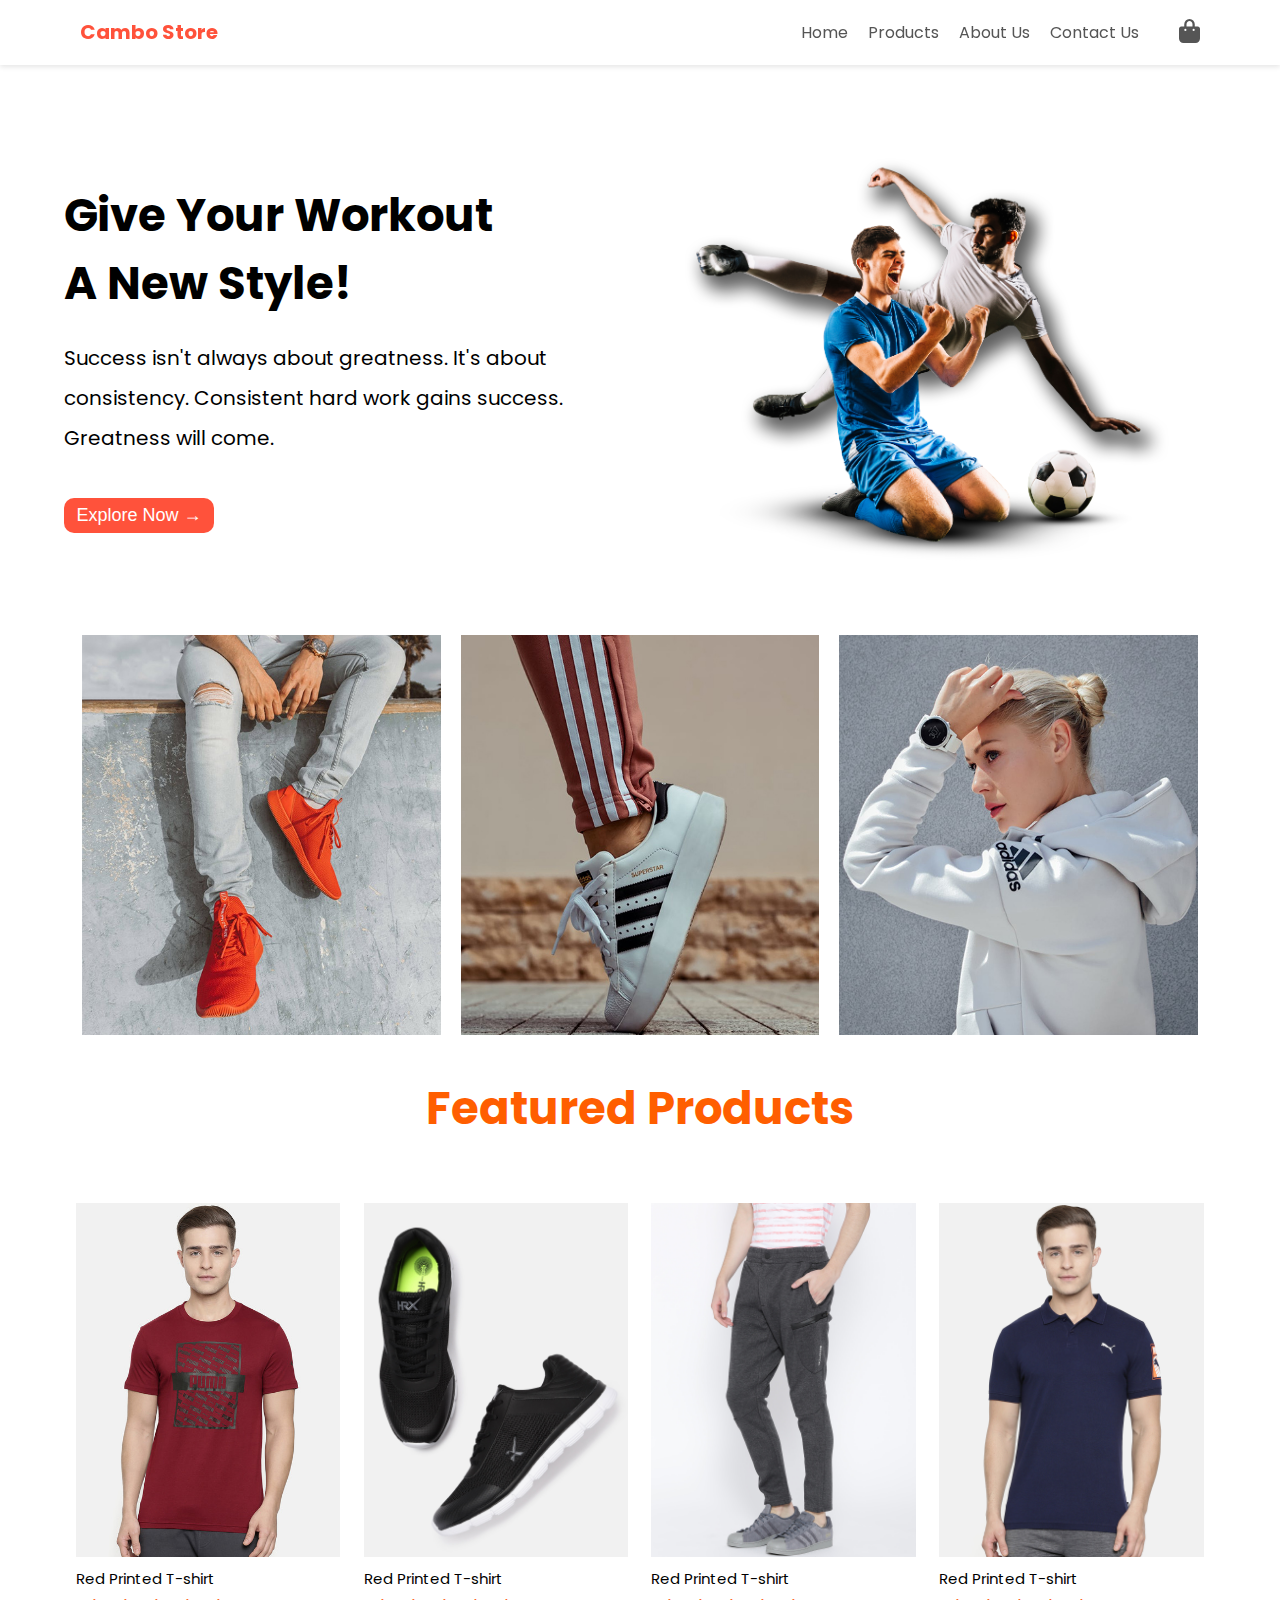
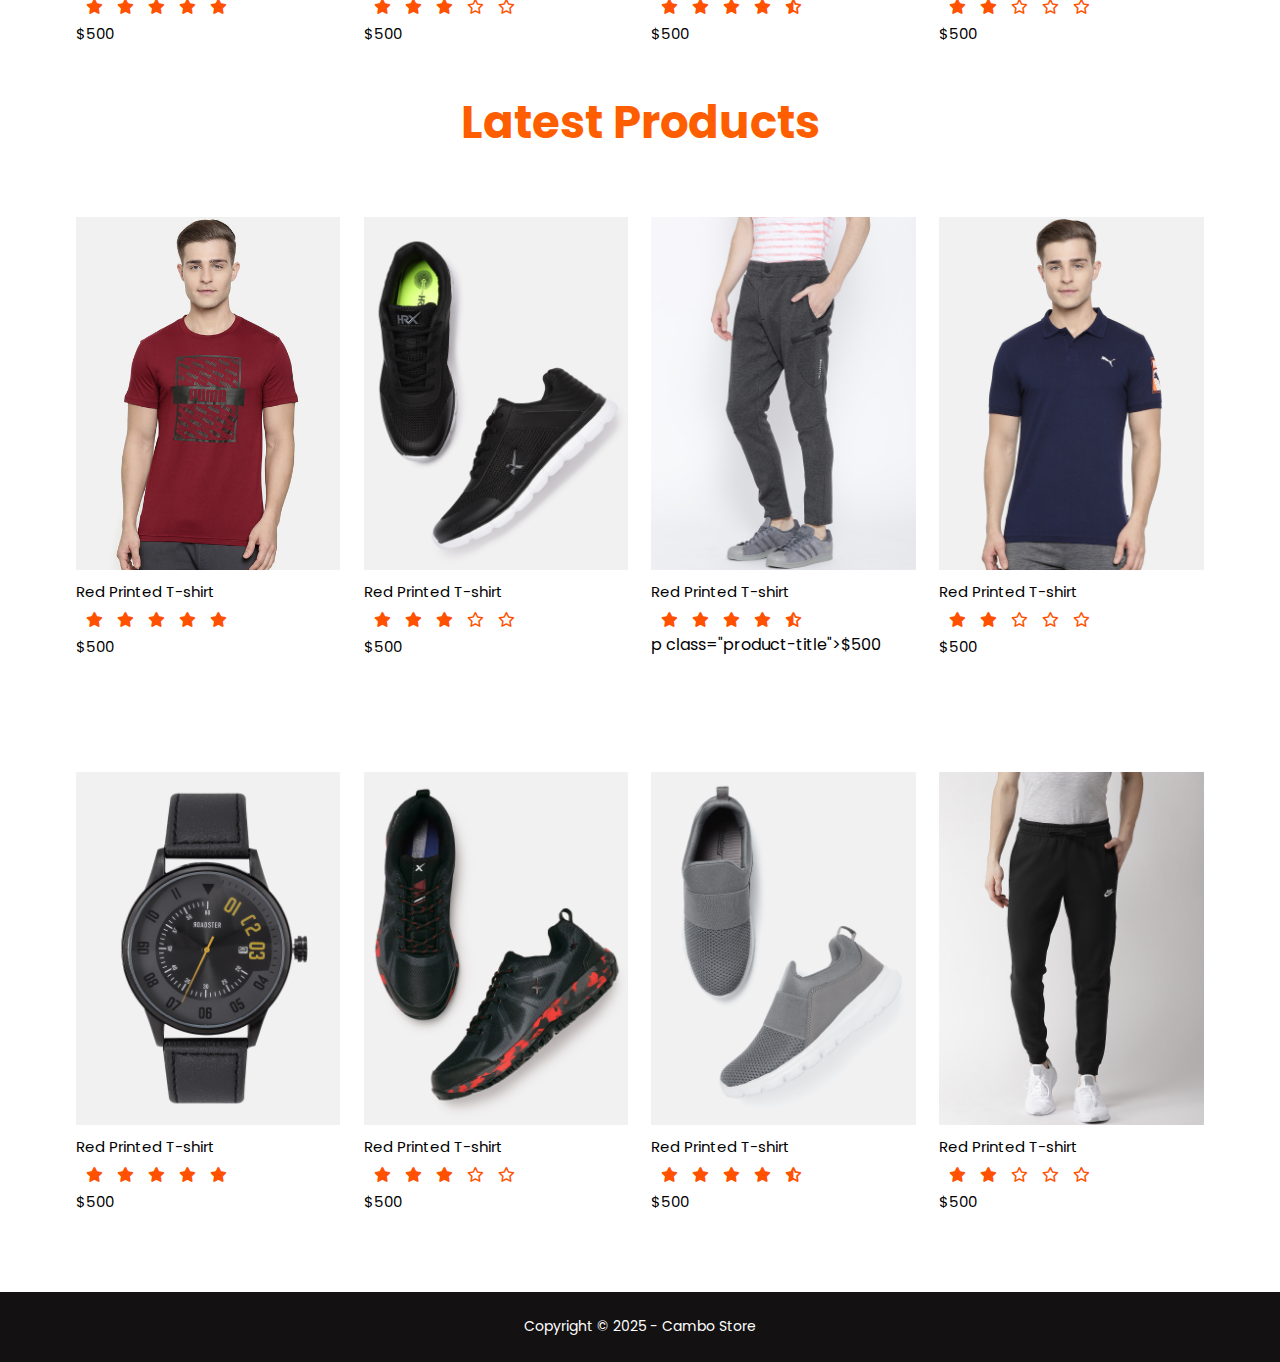
<file: index.html>
<!DOCTYPE html>
<html lang="en">
<head>
    <meta charset="UTF-8">
    <meta name="viewport" content="width=device-width, initial-scale=1.0">
    <title>Ecommerce</title>

    <link rel="stylesheet" href="style.css">
    
<link rel="preconnect" href="https://fonts.googleapis.com">
<link rel="preconnect" href="https://fonts.gstatic.com" crossorigin>
<link href="https://fonts.googleapis.com/css2?family=Poppins:ital,wght@0,100;0,200;0,300;0,400;0,500;0,600;0,700;0,800;0,900;1,100;1,200;1,300;1,400;1,500;1,600;1,700;1,800;1,900&display=swap" rel="stylesheet">
<link rel="stylesheet" href="https://cdnjs.cloudflare.com/ajax/libs/font-awesome/6.7.2/css/all.min.css" integrity="sha512-Evv84Mr4kqVGRNSgIGL/F/aIDqQb7xQ2vcrdIwxfjThSH8CSR7PBEakCr51Ck+w+/U6swU2Im1vVX0SVk9ABhg==" crossorigin="anonymous" referrerpolicy="no-referrer" />
</head>
<body> 

    <!-- Header Section -->

    <div class="header">
        <div class="logo">
            <p>Cambo Store</p>

        </div>
        <div class="menu">
            <div class="container1">
                <nav>
                    <ul id="nav-menu">
                        <li><a href="#">Home</a></li>
                        <li><a href="product.html">Products</a></li>
                        <li><a href="about.html">About Us</a></li>
                        <li><a href="contact.html">Contact Us</a></li>

                    </ul>
                </nav>

                <div class="shooping-cart">
                    <a href="cart.html"><i class="fa-solid fa-bag-shopping"></i></a>
                </div>

                <div id="hamburger">
                    <i class="fa-solid fa-bars"></i>
                </div>

            </div>

        </div>

    </div>

    <!-- Main Section -->
    <main>

        <!-- Hero Section -->

        <section>
            <div class="hero-section">
                <div class="text">

                    <div><h1>Give Your Workout <br> A New Style!</h1></div>
                    <div>
                        <p>Success isn't always about greatness. It's about consistency. Consistent
                        hard work gains success. Greatness will come.</p>
                    </div>
                    <div><button>Explore Now &#8594</button></div>

                </div>

                <div class="picture">
                    <div class="pic"> <img src="image/img-01.png" alt=""></div>
                </div>

            </div>
        </section>
    
    <!-- Category -->

    <div class="category">
        <div class="category-image"><img src="image/category-1.jpg" alt=""></div>
        <div class="category-image"><img src="image/category-2.jpg" alt=""></div>
        <div class="category-image"><img src="image/category-3.jpg" alt=""></div>
    </div>

    <!-- Feature Product -->

<div class="product">
    <div>
        <h1 class="h-product">Featured Products</h1>
    </div>

    <div class="row-4">
        <div class="product-item">
            <div class="product-image">
                <img src="image/product-1.jpg" alt="">
            </div>
            <div>
                <p class="product-title">Red Printed T-shirt</p>
            </div>
            <div class="star">
                <i class="fa-solid fa-star"></i>
                <i class="fa-solid fa-star"></i>
                <i class="fa-solid fa-star"></i>
                <i class="fa-solid fa-star"></i>
                <i class="fa-solid fa-star"></i>
            </div>
            <div>
                <p class="product-title">$500</p>
            </div>
        </div>



        <div class="product-item">
            <div class="product-image">
                <img src="image/product-2.jpg" alt="">
            </div>
            <div>
                <p class="product-title">Red Printed T-shirt</p>
            </div>
            <div class="star">
                <i class="fa-solid fa-star"></i>
                <i class="fa-solid fa-star"></i>
                <i class="fa-solid fa-star"></i>
                <i class="fa-regular fa-star"></i>
                <i class="fa-regular fa-star"></i>
            </div>

            <div>
                <p class="product-title">$500</p>
            </div>
        </div>



        <div class="product-item">
            <div class="product-image">
                <img src="image/product-3.jpg" alt="">
            </div>

            <div>
                <p class="product-title">Red Printed T-shirt</p>
            </div>

            <div class="star">
                <i class="fa-solid fa-star"></i>
                <i class="fa-solid fa-star"></i>
                <i class="fa-solid fa-star"></i>
                <i class="fa-solid fa-star"></i>
                <i class="fa-solid fa-star-half-stroke"></i>
            </div>
            <div>
                <p class="product-title">$500</p>
            </div>
        </div>


        <div class="product-item">
            <div class="product-image">
                <img src="image/product-4.jpg" alt="">
            </div>
            <div>
                <p class="product-title">Red Printed T-shirt</p>
            </div>
            <div class="star">
                <i class="fa-solid fa-star"></i>
                <i class="fa-solid fa-star"></i>
                <i class="fa-regular fa-star"></i>
                <i class="fa-regular fa-star"></i>
                <i class="fa-regular fa-star"></i>  
            </div>
            <div>
                <p class="product-title">$500</p>
            </div>
        </div>

    </div>
</div>



<!-- Latest Product -->

<div class="product">
        
    <div>
        <h1 class="h-product">Latest Products</h1>
    </div>
    
    <div class="row-4">

        <div class="product-item">
            <div class="product-image">
                <img src="image/product-1.jpg" alt="">
            </div>
            <div>
                <p class="product-title">Red Printed T-shirt</p>
            </div>
            <div class="star">
                <i class="fa-solid fa-star"></i>
                <i class="fa-solid fa-star"></i>
                <i class="fa-solid fa-star"></i>
                <i class="fa-solid fa-star"></i>
                <i class="fa-solid fa-star"></i>
            </div>
            <div>
                <p class="product-title">$500</p>
            </div>
        </div>


        <div class="product-item">
            <div class="product-image">
                <img src="image/product-2.jpg" alt="">
            </div>
            <div>
                <p class="product-title">Red Printed T-shirt</p>
            </div>
            <div class="star">
                <i class="fa-solid fa-star"></i>
                <i class="fa-solid fa-star"></i>
                <i class="fa-solid fa-star"></i>
                <i class="fa-regular fa-star"></i>
                <i class="fa-regular fa-star"></i>
            </div>
            <div>
                <p class="product-title">$500</p>
            </div>
        </div>



        <div class="product-item">
            <div class="product-image">
                <img src="image/product-3.jpg" alt="">
            </div>
            <div>
                    <p class="product-title">Red Printed T-shirt</p>
            </div>
            <div class="star">
                <i class="fa-solid fa-star"></i>
                <i class="fa-solid fa-star"></i>
                <i class="fa-solid fa-star"></i>
                <i class="fa-solid fa-star"></i>
                <i class="fa-solid fa-star-half-stroke"></i>
            </div>
            <div>
                    p class="product-title">$500</p>
            </div>
        </div>



        <div class="product-item">
    
            <div class="product-image">
                <img src="image/product-4.jpg" alt="">
            </div>
            <div>
                <p class="product-title">Red Printed T-shirt</p>
            </div>
            <div class="star">
                    <i class="fa-solid fa-star"></i>
                    <i class="fa-solid fa-star"></i>
                    <i class="fa-regular fa-star"></i>
                    <i class="fa-regular fa-star"></i>
                    <i class="fa-regular fa-star"></i>     
            </div>
            <div>
                <p class="product-title">$500</p>
            </div>
        </div>

    </div>
</div>

<br><br><br>

<!-- Product Row 3 -->

<div class="product">
        <div class="row-4">
            <div class="product-item">
                <div class="product-image">
                    <img src="image/product-9.jpg" alt="">
                </div>
                <div>
                    <p class="product-title">Red Printed T-shirt</p>
                </div>
                <div class="star">
                    <i class="fa-solid fa-star"></i>
                    <i class="fa-solid fa-star"></i>
                    <i class="fa-solid fa-star"></i>
                    <i class="fa-solid fa-star"></i>
                    <i class="fa-solid fa-star"></i>
                </div>
                <div>
                    <p class="product-title">$500</p>
                </div>
            </div>



            <div class="product-item">
                <div class="product-image">
                    <img src="image/product-10.jpg" alt="">
                </div>
                <div>
                    <p class="product-title">Red Printed T-shirt</p>
                </div>
                <div class="star">
                    <i class="fa-solid fa-star"></i>
                    <i class="fa-solid fa-star"></i>
                    <i class="fa-solid fa-star"></i>
                    <i class="fa-regular fa-star"></i>
                    <i class="fa-regular fa-star"></i>
                </div>
                <div>
                    <p class="product-title">$500</p>
                </div>
            </div>



            <div class="product-item">
                <div class="product-image">
                    <img src="image/product-11.jpg" alt="">
                </div>
                <div>
                    <p class="product-title">Red Printed T-shirt</p>
                </div>
                <div class="star">
                    <i class="fa-solid fa-star"></i>
                    <i class="fa-solid fa-star"></i>
                    <i class="fa-solid fa-star"></i>
                    <i class="fa-solid fa-star"></i>
                    <i class="fa-solid fa-star-half-stroke"></i>
                </div>
                <div>
                    <p class="product-title">$500</p>
                </div>
            </div>



            <div class="product-item">
                <div class="product-image">
                    <img src="image/product-12.jpg" alt="">
                </div>
                <div>
                    <p class="product-title">Red Printed T-shirt</p>
                </div>
                <div class="star">
                    <i class="fa-solid fa-star"></i>
                    <i class="fa-solid fa-star"></i>
                    <i class="fa-regular fa-star"></i>
                    <i class="fa-regular fa-star"></i>
                    <i class="fa-regular fa-star"></i>
                    
                    
                </div>
                <div>
                    <p class="product-title">$500</p>
                </div>
            </div>

        </div>
</div>

</main>
<br><br><br>

<!-- Footer -->

 <footer class="footer1">
    <p class="p-footer">Copyright © 2025 - Cambo Store</p>
  </footer>
  
<script>
    const hamburger = document.getElementById('hamburger');
    const navMenu = document.getElementById('nav-menu');

    hamburger.addEventListener('click', () => {navMenu.classList.toggle('active')});
    
  </script>

</body>
</html>
</file>
<file: style.css>
*{
    margin: 0;
    padding: 0;
    box-sizing: border-box;
}
body{
    font-family: 'Poppins', sans-serif;
    background-color: white;
    margin-top: 100px;
}

/*1. Header  */

.header{
    width: 100%;
    height: 65px;
    background-color: #fff;
    display: flex;
    align-items: center;
    justify-content: space-between;
    padding: 0 80px;
    position:fixed;
    top:0px;
    /* When you hover the item, it does not float over the heading. So use z-index:10 */
    z-index: 10;
    box-shadow: 0 2px 5px rgba(0,0,0,0.1);
    /* border: #333 1px solid; */
    
}

.logo{
    font-size: 24px;
    font-weight: bold;
    height: 65px;
    /* align-self: center; */
    padding-top: 12px;
    color: #ff523b;
    /* border: 2px solid #f3a806; */
}

.container1{
    width: 100%;
    display: flex;
    align-items: center;
    gap: 20px;
    /* border: 2px solid #f3a806; */
    
    
}
nav ul{
    list-style: none;
    display: flex;
    /* border: 2px solid #0e0b05; */
}

li a{
    text-decoration: none;
    color: #555555;
    font-size: 16px;
    padding: 10px 10px;
    transition: background-color 0.3s, color 0.3s;
}
li a:hover{
    background-color: #f3a806;
    color: white;
    border-radius: 5px;
}

.fa-bag-shopping{
    font-size: 24px;
    color: #555555;
    
}

.fa-bars{
    font-size: 24px;
    color: #555555;
}
#hamburger{
    display: none;
}

/* Responsive Design */



@media (max-width: 800px) {
    nav ul{
        display: none;
        flex-direction: column;
        position: absolute;
        top: 65px;
        right: 20px;
        width: 45%;
        line-height:2;
        background-color: rgb(24, 23, 23);
        border-radius: 5px;
        padding: 10px;
        color: #fff;
    }

    li a{
    text-decoration: none;
    color: #fbfafa;
    font-size: 16px;
    padding: 10px 10px;
    
}

    nav ul.active {
        display: flex;
      }

    #hamburger{
        display: block;
        padding-top: 5px;
        /* border: 2px solid red; */
    }
    .container1{
        /* border: 2px solid red; */
        gap: 10px;
    }
    .header{
        padding: 20px 20px;
    }
    
}

 


/*2. Hero Section */

.hero-section{
    display: flex;
    justify-content: center;
    align-items: center;
    /* border: 2px solid black; */
    width: 90%;
    margin: 20px auto;

}

.text{
    /* border: 2px solid rgb(113, 35, 35); */
    
    width: 50%;

}
h1{
    font-size: 45px;
    margin-bottom: 20px;
}

p{
    font-size: 20px;
    line-height:2;
    margin-bottom: 40px;
}

button{
border-radius: 10px;
height: 35px;
width: 150px;
font-size: 18px;
background-color: #ff523b;
color: white;
border: none;
}

button:hover{
    background-color: #ca6920;
    transition: all 0.3s ease;
}

.picture{
    width: 50%;
    /* border: 2px solid rgb(135, 115, 41); */

}
.pic{
    padding: 40px;
    /* border: 2px solid #ff523b; */
}
img{
    width: 100%;
    height: 100%;
}

@media (max-width: 800px){
    .hero-section{
        display: flex;
        flex-direction: column;
        width: 100%;
        margin: auto;
    }
    .text{
        text-align: center;
        padding: 0;
        width: 100%;
    }
    h1{
        font-size: 25px;
    }
    p{
        font-size: 18px;
    }
    .picture{
        width: 100%;
    }
    .pic {
        padding: 0;
    }
    img{
        width: 100%;
        padding: 0;
        /* border: #ff523b 2px solid; */
    }

}


/*3. Category */

.category{
    display: flex;
    flex-direction: row;
    
    justify-content: center;
    gap: 20px;
    width: 100%;
    margin: auto;
    /* border: 2px solid red; */
}

.category-image{
    width: 28% ;
    /* border: 2px solid rgb(89, 255, 0); */
}
img{
    width: 100%;
}

@media (max-width: 800px) {
    .category{
        display: flex;
        flex-wrap: wrap;
    }
    .category-image{
        min-width: 230px;
        margin: 10px 1px;
    }
}


/*4. Featured Product */

.h-product{
    text-align: center;
    padding: 40px;
    color: rgb(255, 94, 0);
}

.row-4{
    display: flex;
    width: 90%;
    margin: 0 auto;
    /* border: 2px solid red; */
    justify-content: space-between;
    flex-wrap: wrap;

}

.product-item{
    width: 23%;
    transition: all 0.3s ease;
    /* background-color: blue; */
    min-width: 220px;
    margin: 0 auto;

}

.product-item:hover{
    transform: scale(1.1);
    /* transform: translateY(-10px); */
    z-index: 1;
    position: relative;
}

.product-image img{
    width: 100%;
    
}

.product-title{
    font-size: 15px;
    margin: auto;
    
}


.fa-star{
    color: rgb(255, 81, 0);
}

.fa-star-half-stroke{
    color: rgb(255, 81, 0);
}


footer {
  display: flex;
  height: 70px;
  background-color: #131111;
  justify-content: center;
 
 padding: 20px 0px;
}
.p-footer {
  
  color:white;
  font-size: 14px;
  text-align: center;
  /* justify-items: cente; */

  /* border: 2px solid #ff5e3a; */
  
}

.all-product{
    /* border: 2px solid red; */
    width: 30%;
    margin: 50px;
    color: rgb(39, 37, 37);
}

/* Box for more */

.box{
  width: 30%;
  height: 5%;
  display: flex;
  margin: 50px 50px;
  justify-content: space-evenly;
  /* border: 2px solid #ff5e3a; */
  
}

.box1{
  display: flex;
  width: 40px;
  height:40px;
  border: 2px solid #ff5e3a;
  justify-content: center;
  align-items: center;
  transition: all 0.2s ease;

}

.box1:hover{
  background-color: #ff5e3a;
  color: white;
  transform: scale(1.1);
  
}

/* Responsive Design */

/* @media (max-width: 800px){
    .row-4{
        display: flex;
        flex-wrap: wrap;
        justify-content: center;
    }
    .product-item{
        min-width: 220px;
    }
} */


/* 5. About */
.about{
    width: 90%;
    display: flex;
    flex-direction: column;
    justify-content: center;
    margin: auto;
    border: 2px solid grey;
}


.about-title{
    text-align: center;
    width: 45%;
    margin: auto;
    font-size: 25px;
    border-radius: 10px;
    transition: all 0.2s linear;
    color: rgb(41, 40, 40);
}

.about-title:hover{
    background-color: rgb(255, 42, 0);
    color:white;
    transform:scale(1.1)
}

.about-text{
    margin: 40px;
    
}


/* 6. Contact */


.contact-title{
    text-align: center;
    color: rgb(55, 51, 51);
}
form {
  width: 53%;
  height: auto;
  margin: auto;
  padding: 20px;
  
  
  /* justify-content: center; */
  
  /* border: 2px solid #ff5e3a; */
}
label, input {
  display: flex;
  
  width: 100%;
  height: 33px;
  margin: 10px;
  padding: 10px;
  
}
textarea {
  width: 100%;
  height: 45px;
  margin: 10px;
  border: #595656 1px solid;
  padding: 10px;
  border-radius: 2px;
}

.btn2 {
  width: 25%;
  height: 40px;
  background-color: white;
  color:#ff5e3a;
  cursor: pointer;
  display: flex;
  justify-content: center;
  align-items: center;
  margin: auto;
  border-radius: 5px;
  border: 2px solid #ff5e3a;
  
}
.btn2:hover {
  background-color: #ff5e3a;
  color: white;
  transition: 0.3s ease;
}


/* 7. Cart */

table {
  width: 100%;
  height: auto;
  border-collapse: collapse;
  margin: 20px auto;
  /* border: 2px solid #ff5e3a; */
}
th {
  padding: 10px;
  text-align: center;
  font-weight: 600;
  color: white;
  background-color: rgb(255, 85, 0);
}
/* td {
  padding: 10px;
  text-align: center;
  border: 1px solid #ff5e3a;
} */

.td1{
  width: 70%;
  display: flex;
  padding: 20px;
  /* border: 1px solid #ff5e3a; */
}
.pro-img{
width: 70px;
}
.pro-price {
  font-weight: 300;
  padding-left: 20px;
  text-align: start;
  line-height: 1.8;
}

._input{
  
  width: 50px;
  height: 30px;
  margin: auto;
  border-radius: 5px;
  border: 1px solid #111110;
}

.price{
  font-weight: 600;
  color: #ff5e3a;
  text-align: center;
}
i{
  color: #ff5e3a;
  font-size: 15px;
  margin-left: 10px;
  cursor: pointer;
  transition: 0.3s ease;
}
i:hover{
  color: #ff5e3a;
  cursor: pointer;
  transition: 0.3s ease;
}
.line {
 
  /* background-color: #ff5e3a; */
  border-bottom: 3px solid rgb(255, 123, 0);
}

.td2 {
  text-align: center;
  line-height: 3;
  /* border: 1px solid #ff5e3a; */
}
</file>
